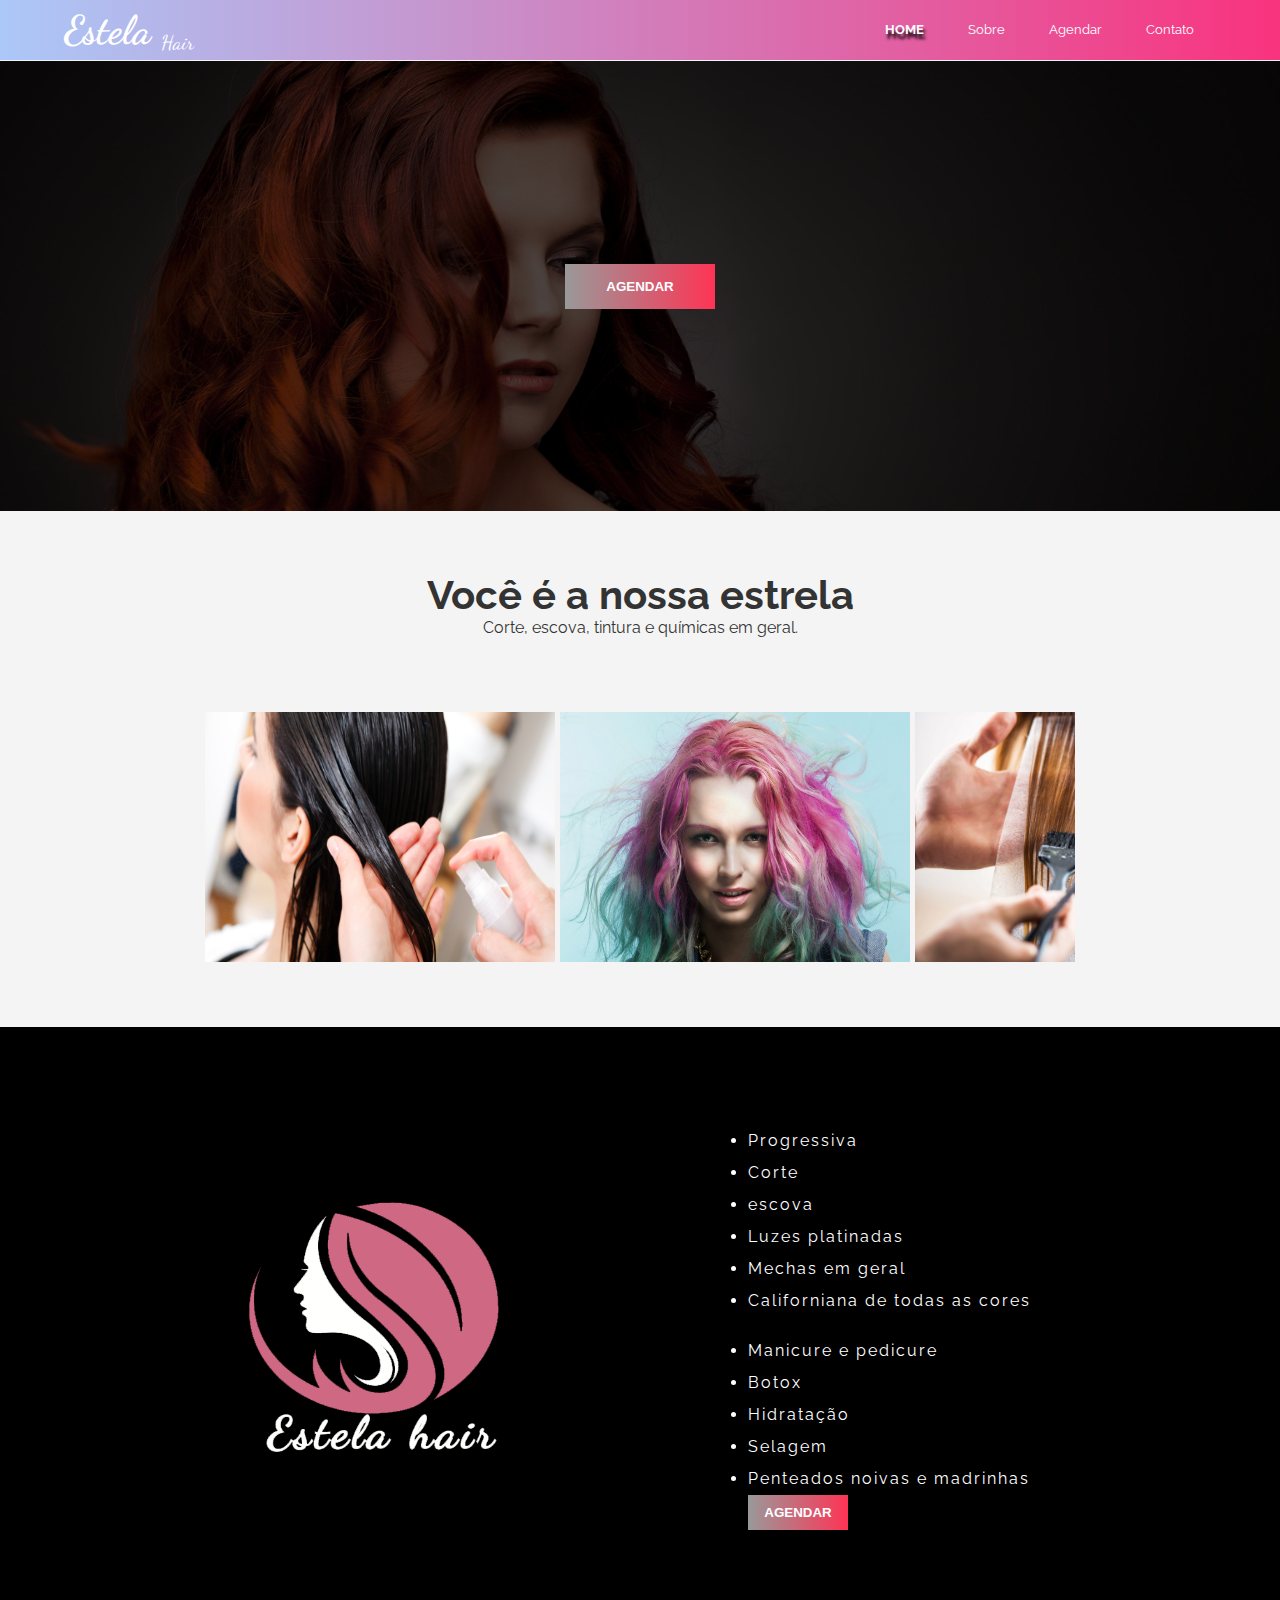
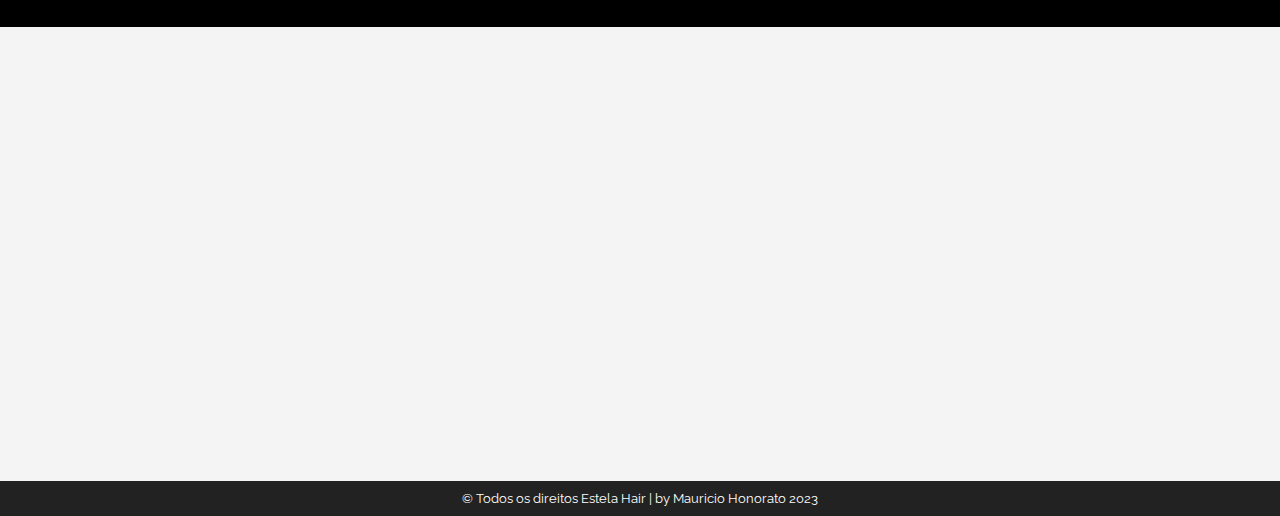
<file: index.html>
<!DOCTYPE html>
<html>
<head>
	<meta charset="utf-8">
	<meta name="viewport" content="width=device-width, initial-scale=1">
	<title>Estela Hair - salão de beleza</title>
	<link rel="icon" href="logoHair.png">
	<meta name="theme-color" content="#F9337E">
    <meta name="robots" content="index, follow">
    <meta name="description" content="Salão de beleza em geral">
    <meta property="og:image" content="print-estela.jpg">
    <meta property="og:type" content="website">
    <meta name="author" content="Mauricio Fernandes Honorato dos Santos">

	<link rel="stylesheet" type="text/css" href="style.css">
	<link rel="stylesheet" href="https://fonts.googleapis.com/css2?family=Material+Symbols+Outlined:opsz,wght,FILL,GRAD@48,400,0,0"/>
	 <link rel="stylesheet" href="https://fonts.googleapis.com/css2?family=Material+Symbols+Outlined:opsz,wght,FILL,GRAD@20..48,100..700,0..1,-50..200" /> 
</head>
<body>

<main>



	<header id="topo">

		<div id="logo"> 

		<p id="nomeLogo"> <span id="nomeEstela"> Estela </span>  <sub style=""> Hair </sub></p>           
                                 <!--  <img src="logoHair.png">  -->
        </div>    

        <p class="material-symbols-outlined" id="hamburguinho" >menu</p>	

		<nav id="menu">

			<ul>
				
                <a href="#capa"> <li style="font-weight: bolder;text-transform: uppercase;text-shadow: 2px 5px 3px #000;">home</li> </a>
               
                <a href="sobre.html"> <li>sobre</li> </a>
                <a href="https://api.whatsapp.com/send?1=pt_BR&amp;phone=5511945623725&amp;text=Oi Estela,%20gostaria%20de%20agendar%20um%20horário."
                            target="blank"> <li>agendar</li> </a>
                <a href="https://api.whatsapp.com/send?1=pt_BR&amp;phone=5511945623725&amp;text=Oi Estela,%20gostaria%20de%20agendar%20um%20horário."
                            target="blank"> <li>contato</li> </a>
                <p id="btnFechar">X</p>
			</ul>
		</nav>
	</header>

	<header id="capa">	
	  <div id="filtroHeader"> <a href="https://api.whatsapp.com/send?1=pt_BR&amp;phone=5511945623725&amp;text=Oi Estela,%20gostaria%20de%20agendar%20um%20horário."
                            target="blank"> <button id="btnAgendar">Agendar</button> </a> </div>
	</header>  
    
	
		<section id="titulo1">
           
           <h1> Você é a nossa estrela </h1>
           <p>Corte, escova, tintura e químicas em geral.</p>
		</section>


	<section id="container">
       
       <div id="overfloww">
           
           <div class="galery">
                <img src="slide2.jpg" class="item current-item">
           </div>

           <div class="galery">
                <img src="slide1.jpg" class="item current-item">
           </div>

           <div class="galery">
                <img src="slide3.jpg" alt="Street" class="item current-item">
           </div>

            <div class="galery">
                <img src="slide4.jpg" class="item current-item">
           </div>

           <div class="galery">
                <img src="slide1.jpg" class="item current-item">
           </div>

           <div class="galery">
                <img src="slide2.jpg" class="item current-item">
           </div>
       </div>

	</section>	

	


	<footer>

		

		<div id="imgLogo">
            
            <img src="logoHair.png" alt="">   
		 </div>

		<div id="listaServicos">

			<nav id="lista-de-servicos">
               
               <ul>
                   
                   <li>Progressiva</li>
                   <li>Corte</li>
                   <li>escova</li>
                   <li>Luzes platinadas</li>
                   <li>Mechas em geral</li>
                   <li>Californiana de todas as cores</li>
                   <br>
                   <li>Manicure e pedicure</li>
                   <li>Botox</li>
                   <li>Hidratação</li>
                   <li>Selagem</li>
                   <li>Penteados noivas e madrinhas</li>

               </ul>

               <a href="https://api.whatsapp.com/send?1=pt_BR&amp;phone=5511945623725&amp;text=Oi Estela,%20gostaria%20de%20agendar%20um%20horário."
                            target="blank" style="text-decoration: none;"> <button id="btnAgendar2">Agendar</button> </a>

			</nav>

		</div>


	</footer>


	<div id="mapa">
	   	                
             <iframe src="https://www.google.com/maps/embed?pb=!1m18!1m12!1m3!1d3659.0229801718947!2d-46.38286252555777!3d-23.49568175918082!2m3!1f0!2f0!3f0!3m2!1i1024!2i768!4f13.1!3m3!1m2!1s0x94ce635fb4db74d9%3A0xa3ca48a3a12fa807!2sR.%20Jos%C3%A9%20da%20Cruz%20Camargo%2C%20199%20-%20Itaim%20Paulista%2C%20S%C3%A3o%20Paulo%20-%20SP%2C%2008122-100!5e0!3m2!1spt-BR!2sbr!4v1684268726491!5m2!1spt-BR!2sbr" width="600" height="450" style="border:0;" allowfullscreen="" loading="lazy" referrerpolicy="no-referrer-when-downgrade"></iframe>
	   </div>


	   <div id="autor">
           
           <p>&copy; Todos os direitos Estela Hair | by Mauricio Honorato 2023</p>
	   </div>




</main>

	<script src="script.js"></script>

</body>
</html>
</file>
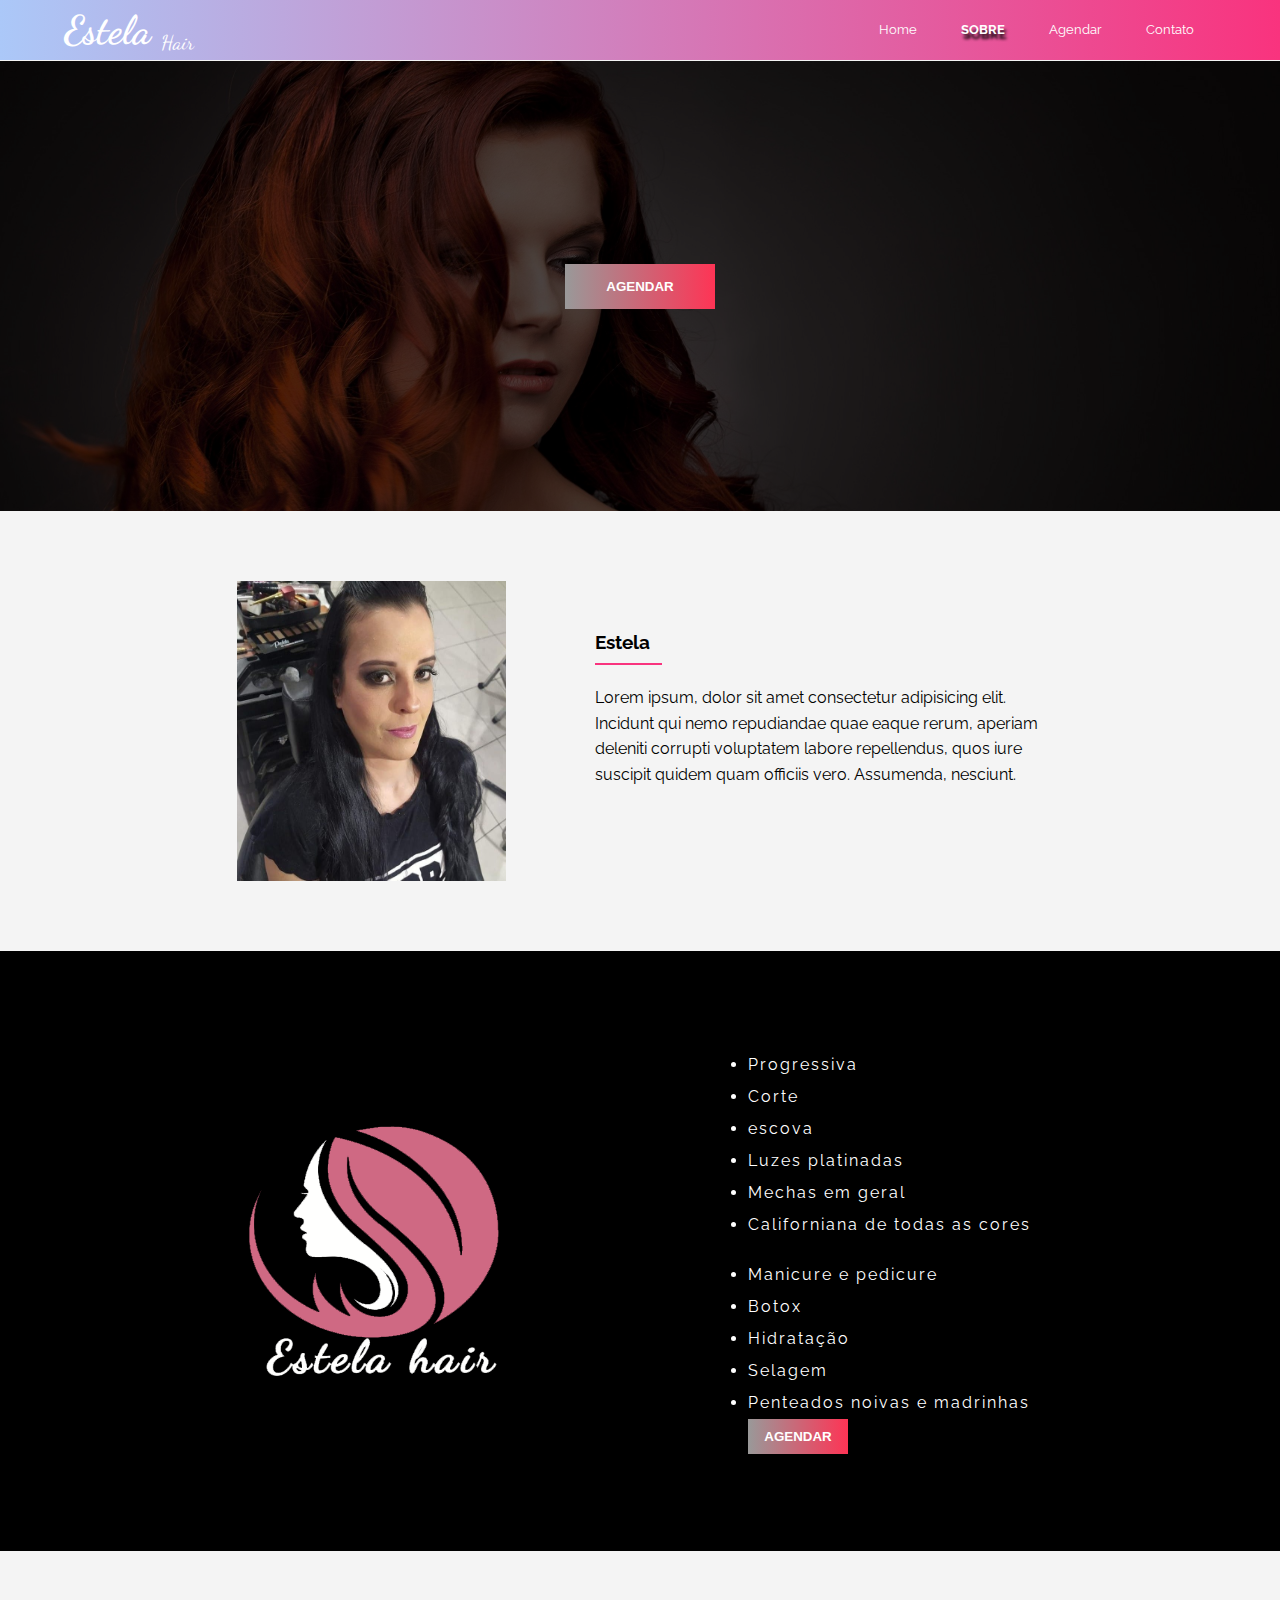
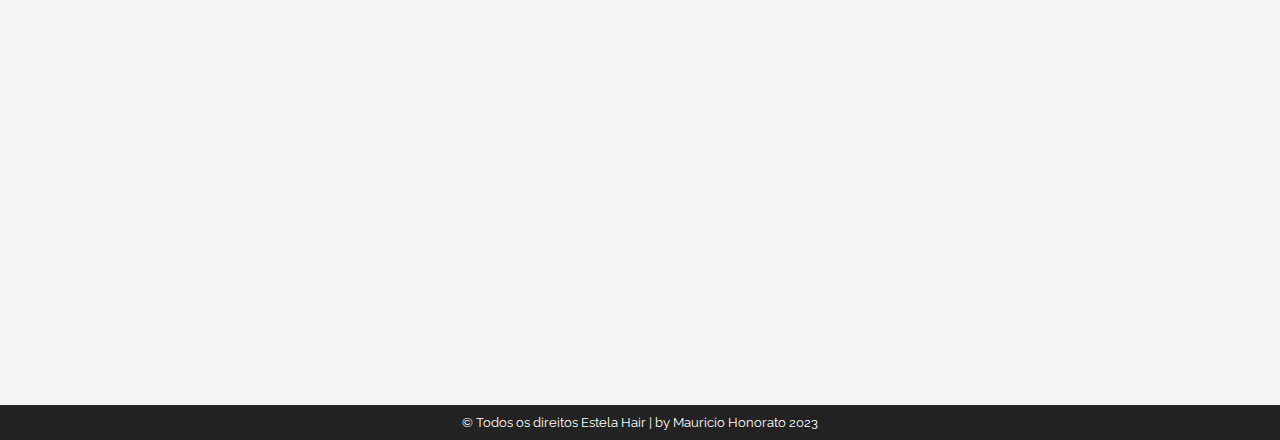
<file: sobre.html>
<!DOCTYPE html>
<html>
<head>
	<meta charset="utf-8">
	<meta name="viewport" content="width=device-width, initial-scale=1">
	<title>Estela Hair - salão de beleza</title>
	<link rel="icon" href="logoHair.png">
	<meta property="og:type" content="website">
	<meta property="og:image" content="https://gittmau.github.io/images/print-estela.jpg">
	<meta name="theme-color" content="#F9337E">
	<link rel="stylesheet" type="text/css" href="style.css">

	<link rel="stylesheet" href="https://fonts.googleapis.com/css2?family=Material+Symbols+Outlined:opsz,wght,FILL,GRAD@48,400,0,0" />
	 <link rel="stylesheet" href="https://fonts.googleapis.com/css2?family=Material+Symbols+Outlined:opsz,wght,FILL,GRAD@20..48,100..700,0..1,-50..200" /> 
</head>
<body>

<main>



	<header id="topo">

		<div id="logo"> 

		<p id="nomeLogo"> <span id="nomeEstela"> Estela </span>  <sub> Hair </sub></p>           
                                 <!--  <img src="logoHair.png">  -->
        </div>    

        <p class="material-symbols-outlined" id="hamburguinho" >menu</p>	

		<nav id="menu">

			<ul>
				
                <a href="index.html"> <li>home</li> </a>
               
                <a href="sobre.html"> <li style="font-weight: bolder;text-transform: uppercase;text-shadow: 2px 5px 3px #000">sobre</li> </a>
                <a href="https://api.whatsapp.com/send?1=pt_BR&amp;phone=5511945623725&amp;text=Oi Estela,%20gostaria%20de%20agendar%20um%20horário."
                            target="blank"> <li>agendar</li> </a>
                <a href="https://api.whatsapp.com/send?1=pt_BR&amp;phone=5511945623725&amp;text=Oi Estela,%20gostaria%20de%20agendar%20um%20horário."
                            target="blank"> <li>contato</li> </a>
                <p id="btnFechar">X</p>
			</ul>
		</nav>
	</header>

	<header id="capa">	
	  <div id="filtroHeader"> <a href="https://api.whatsapp.com/send?1=pt_BR&amp;phone=5511945623725&amp;text=Oi Estela,%20gostaria%20de%20agendar%20um%20horário."
                            target="blank"> <button id="btnAgendar">Agendar</button> </a> </div>
	</header>


	<section id="sobre">

	 <div id="conteudoSobre">	

		  <div id="fotoSobre"> <img src="perfil.jpeg" alt=""> </div>

		  <div id="textoSobre">

			 <h3>Estela</h3>
			 <hr id="bordaNome">
			 <p>Lorem ipsum, dolor sit amet consectetur adipisicing elit. Incidunt qui nemo repudiandae quae eaque rerum, aperiam deleniti corrupti voluptatem labore repellendus, quos iure suscipit quidem quam officiis vero. Assumenda, nesciunt.</p>

		 </div>

	 </div>	

	</section>


	<footer>

		

		<div id="imgLogo">
            
            <img src="logoHair.png" alt="">   
		 </div>

		<div id="listaServicos">

			<nav id="lista-de-servicos">
               
               <ul>
                   
                   <li>Progressiva</li>
                   <li>Corte</li>
                   <li>escova</li>
                   <li>Luzes platinadas</li>
                   <li>Mechas em geral</li>
                   <li>Californiana de todas as cores</li>
                   <br>
                   <li>Manicure e pedicure</li>
                   <li>Botox</li>
                   <li>Hidratação</li>
                   <li>Selagem</li>
                   <li>Penteados noivas e madrinhas</li>

               </ul>

               <a href="https://api.whatsapp.com/send?1=pt_BR&amp;phone=5511945623725&amp;text=Oi Estela,%20gostaria%20de%20agendar%20um%20horário."
                            target="blank" style="text-decoration: none;"> <button id="btnAgendar2">Agendar</button> </a>

			</nav>

		</div>


	</footer>

	<div id="mapa">
	   	                
        <iframe src="https://www.google.com/maps/embed?pb=!1m18!1m12!1m3!1d3659.0229801718947!2d-46.38286252555777!3d-23.49568175918082!2m3!1f0!2f0!3f0!3m2!1i1024!2i768!4f13.1!3m3!1m2!1s0x94ce635fb4db74d9%3A0xa3ca48a3a12fa807!2sR.%20Jos%C3%A9%20da%20Cruz%20Camargo%2C%20199%20-%20Itaim%20Paulista%2C%20S%C3%A3o%20Paulo%20-%20SP%2C%2008122-100!5e0!3m2!1spt-BR!2sbr!4v1684268726491!5m2!1spt-BR!2sbr" width="600" height="450" style="border:0;" allowfullscreen="" loading="lazy" referrerpolicy="no-referrer-when-downgrade"></iframe>
	</div>


	

	   <div id="autor">
           
           <p>&copy; Todos os direitos Estela Hair | by Mauricio Honorato 2023</p>
	   </div>
</main>

<script src="script.js"></script>
</body>
</html>
</file>
<file: style.css>
@import url('https://fonts.googleapis.com/css2?family=Raleway&display=swap');
@import url('https://fonts.googleapis.com/css2?family=Dancing+Script:wght@600&display=swap');


.material-symbols-outlined {font-variation-settings:'FILL' 0,'wght' 600,'GRAD' 0,'opsz' 48;color:brown;font-weight: 600;font-size: 1.5rem;}

html{scroll-behavior: smooth;}

body{background: #f4f4f4}

*{margin: 0;padding: 0;box-sizing: border-box}

#topo{width: 100%;height:80px;background:linear-gradient(to left,#F9337E,#ABC8F8);position: fixed;top:0}

#logo{width:200px;height:80px;position: absolute;background:;margin-left: 5%}

#logo > img{width:100%;height: 100%;margin:5% 20%}

#nomeLogo{font-family: 'Dancing Script', cursive;line-height: 80px;font-size:1.6rem;color:#fff;}

#nomeEstela{font-size:2.5rem;font-weight: bold;}


#menu{position: relative;transform: translateX(-100%);}

#menu ul{width:70%;height:100vh;background:#1A1717;position: absolute;z-index: 1001;margin-top:81px}

#menu  li{list-style: none;padding:20px;text-transform:capitalize;font-family: 'Raleway', sans-serif;color: #fff;font-size:0.8rem}

#menu a{text-decoration: none;}

#hamburguinho{float: right;cursor: pointer;font-size:35px;margin-right:5%;color:#f4f4f4;line-height:80px}

#btnFechar{position: absolute;width:50px;height:px;right:0;top:0;margin:1px;font-size:1.5rem;background:linear-gradient(to left,#F9337E,#ABC8F8);color:#fff;cursor: pointer;text-align: center;font-family: 'Raleway', sans-serif;padding: 5px 0px}


#capa{width: 100%;height: 450px;background-image: url('capa.jpg');background-position:center;background-size: cover;margin-top:81px;background-attachment:fixed;}

#filtroHeader{width: 100%;height:450px;background: rgba(0,0,0,0.7);display: flex;justify-content: center;align-items: center;}


#btnAgendar,#btnAgendar2{cursor: pointer;border: none;background:linear-gradient(to left,#FE3455,#999);width:100px;padding:10px;color:#fff;border-radius:px ;text-transform: uppercase;font-weight: bold;}

#btnAgendar2{display: block;margin: 20px auto;}



/*Seção 1 - Tíulo*/

#titulo1{width:100%;margin: 50px auto;text-align: center;font-family: 'Raleway', sans-serif;color: #333;padding: 10px}

#titulo1 > h1{font-size: 1.5rem}

#titulo1 > p{font-size: 0.8rem}


/*Galeria-------------------*/

#container{max-width:300px;margin: 0 auto;padding:15px;}

.galery{height:250px;}

.galery > img{height: 100%;animation: anima-foto infinite alternate 2s}


#overfloww{display: flex;flex-flow: row nowrap;gap:5px;overflow-x:auto;overflow-y:hidden; }

::-webkit-scrollbar{width:0px;height:5px}

::-webkit-scrollbar-thumb{background:linear-gradient(to right,#F9337E,#ABC8F8);border-radius: 10px}


/*Seção sobre------------------------*/

#sobre{margin: 50px auto}


#fotoSobre{width:280px;height:250px;background:#ccc;margin:auto;margin-top: 50px}

#fotoSobre > img{width: 100%;height: 100%;}

div#textoSobre{width:260px;margin: auto;margin-top:20px;background: ;font-family: 'Raleway', sans-serif;}

#textoSobre > p{margin-top:20px;}

#textoSobre > h3{text-align: center;}

#bordaNome{width:20%;margin:10px auto;border: 1px solid #F9337E }

footer{width: 100%;height:600px;background:#000;margin-top: 50px;display: flex;align-items: center;justify-content: space-evenly;flex-direction: column;}

#imgLogo{width:100px;height:100px}

#imgLogo > img{width: 100%;height: 100%;}

#lista-de-servicos li{color: #fff;font-family: 'Raleway', sans-serif;text-align:center;list-style: none;letter-spacing: 2px;line-height:1.5}


#mapa iframe{width:100%}

#autor{width: 100%;background: #222;color:#fff;text-align: center;font-family:'Raleway', sans-serif;font-size:0.8rem;padding:10px }






@media(min-width:410px){

	#filtroHeader, #capa{height:550px;}

	#container{max-width:400px}

	#imgLogo{width:150px;height:150px}

   #fotoSobre{width:350px;height:350px;}

   div#textoSobre{width:340px}

}


@media(min-width:650px){
   
   #menu ul{width:40%}

   #container{max-width:580px;}

   #sobre{width: 100%}

   #conteudoSobre{display: flex;background: #f4f4f4;align-items: center;justify-content:space-evenly;padding: 20px 0px}

   #fotoSobre{width:33%;height:187px;margin-top: 0}

  
   div#textoSobre{width:40%;background: ;margin-top: 0}

   #bordaNome{width:50%;margin:10px 0px;}

   #textoSobre > h3{text-align: left;}

   #textoSobre > p{font-size:0.9em}

}

@media(min-width:750px){
    
   ::-webkit-scrollbar{height:10px}

   #container{max-width:700px}

  .galery img{width :350px}

  #fotoSobre{width:33%;height:250px}

  #bordaNome{width:30%}

  footer{flex-direction: row}

  #imgLogo{width:200px;height:200px}

  #lista-de-servicos li{text-align:left;list-style:inherit;letter-spacing: 2px;line-height:2}

  #btnAgendar2{display: block;margin:0;}
}


@media(min-width:915px){

   #sobre{width:82%}
}



@media(min-width:992px){

	#hamburguinho,#btnFechar{display:none}

	#topo{width: 100%;height:60px;}

	#logo{height:60px;}

	#nomeLogo{line-height: 60px;font-size:1.5rem;}

	#menu{transform: translateX(0%)}

	#menu ul{width:95%;height:60px;background:transparent;margin-top:0px;display: flex;justify-content: flex-end}

	#menu  li{list-style: none;padding:22px;font-size: 0.8rem}

	#menu li:hover{background:#78031C;transition: 0.5s}


   #filtroHeader{height: 450px}

   #capa{margin-top: 61px;height: 450px}

   #titulo1 > h1{font-size:2.5rem}

   #titulo1 > p{font-size: 1rem}

   #btnAgendar{width:150px;padding:15px 0px;border-radius:;}
    
   #btnAgendar:hover{background:linear-gradient(to left,#ABC8F8,pink);color:#F9337E;transition: 0.5s} 


   /*Galeria*/

   #container{max-width:900px}


   #imgLogo{width:250px;height:250px}

   #fotoSobre{width:30%;height:300px;}

  
   div#textoSobre{width:40%;background: ;margin-top:50px;}

   #textoSobre > p{font-size:1em;line-height: 1.6}

   #bordaNome{width: 15%}
}


@media(min-width:1200px){

   #sobre{width:70%}

   #fotoSobre{width:30%;height:300px;}
   
   div#textoSobre{width:50%;margin-top:50px}

}


@media(min-width:1920px){
     
    main, #topo{width:1920px;margin: auto;}

    #sobre{max-width:950px}

}
</file>
